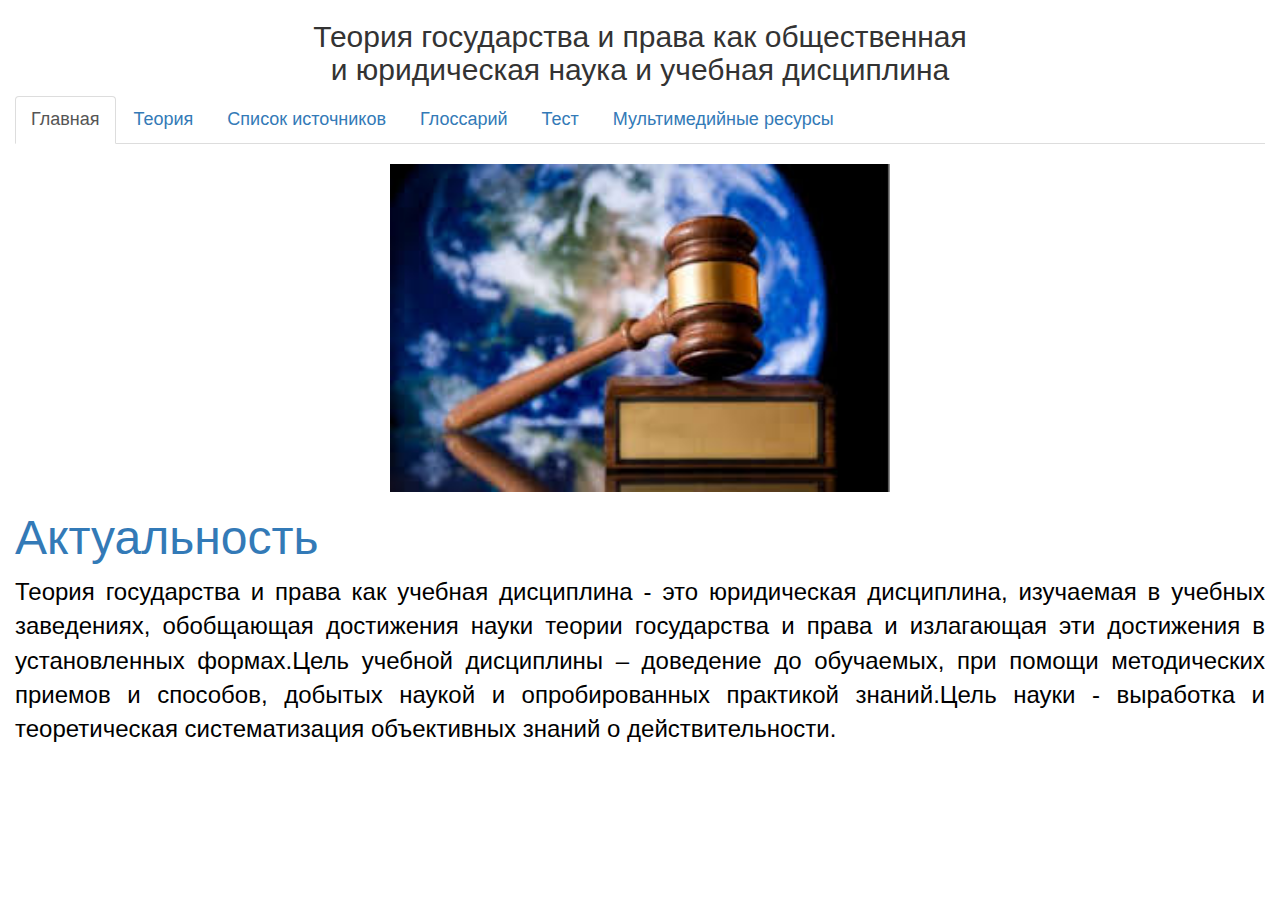
<file: index.html>
﻿<html>
<head>

	<title>Заголовок</title> 

	<link rel="stylesheet" href="assets/bootstrap.min.css">
	<link rel="stylesheet" href="assets/main.css">

</head>
<body bgcolor="#FFFAFA">

<h2 align="center">Теория государства и права как общественная 
<br>и юридическая наука и учебная дисциплина</h2>

<ul class="nav nav-tabs">
	<li class="active"><a href="index.html">Главная</a></li>
	<li><a href="teoria.html">Теория</a></li>
	<li><a href="spisoc-istochnikov.html">Список источников</a></li>
	<li><a href="glossari.html">Глоссарий</a></li>
	<li><a href="test.html">Тест</a></li>
	<li><a href="media.html">Мультимедийные ресурсы</a></li>
</ul>

<br/>

<div align="center">
	<img src="assets/image.jpg" width="40%">
</div>

<p><font size=7 color="#337ab7"><h3>Актуальность</h3></font></p>

<p><font size=5 color="Black">Теория государства и права как учебная дисциплина - это  юридическая дисциплина, изучаемая в  учебных заведениях, обобщающая достижения науки теории государства и права и излагающая эти достижения в установленных формах.Цель учебной дисциплины – доведение до обучаемых, при помощи методических приемов и способов, добытых наукой и опробированных практикой знаний.Цель науки - выработка и теоретическая систематизация объективных знаний о действительности.</font></p></blockquote>

</body>

</html>
</file>
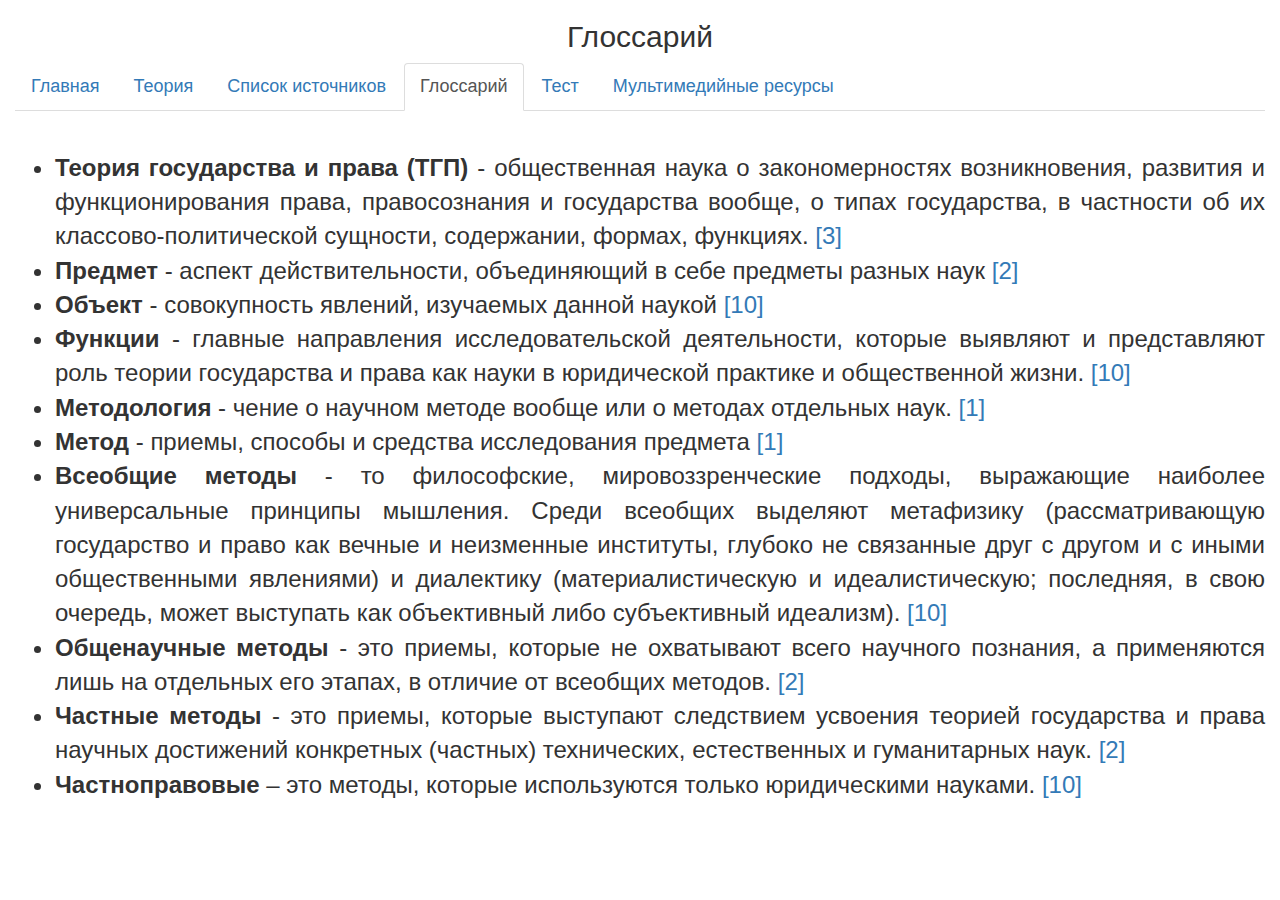
<file: glossari.html>
﻿<html>

<head>
	<title>Заголовок</title> 

	<link rel="stylesheet" href="assets/bootstrap.min.css">
	<link rel="stylesheet" href="assets/main.css">
</head>

<body bgcolor="#FFFAFA">

<h2 align="center">Глоссарий</h2>

<ul class="nav nav-tabs">
	<li><a href="index.html">Главная</a></li>
	<li><a href="teoria.html">Теория</a></li>
	<li><a href="spisoc-istochnikov.html">Список источников</a></li>
	<li class="active"><a href="glossari.html">Глоссарий</a></li>
	<li><a href="test.html">Тест</a></li>
	<li><a href="media.html">Мультимедийные ресурсы</a></li>
</ul>

<br/>

<br/>
<font size="5">

<ul>
<li><b>Теория государства и права (ТГП)</b> - общественная наука о закономерностях возникновения, развития и функционирования права, правосознания и государства вообще, о типах государства, в частности об их классово-политической сущности, содержании, формах, функциях. <a href="http://biblioclub.ru/index.php?page=main_ub_red&needauth=1">[3]</a></li>
<li><b>Предмет</b> - аспект действительности, объединяющий в себе предметы разных наук <a href="spisoc-istochnikov.html">[2]</a></li>
<li><b>Объект</b> - совокупность явлений, изучаемых данной наукой <a href="spisoc-istochnikov.html">[10]</a></li>
<li><b>Функции</b> - главные направления исследовательской деятельности, которые выявляют и представляют роль теории государства и права как науки в юридической практике и общественной жизни. <a href="spisoc-istochnikov.html">[10]</a></li>
<li><b>Методология</b> - чение о научном методе вообще или о методах отдельных наук. <a href="spisoc-istochnikov.html">[1]</a></li>
<li><b>Метод</b> - приемы, способы и средства исследования предмета <a href="spisoc-istochnikov.html">[1]</a></li>
<li><b>Всеобщие методы</b> - то философские, мировоззренческие подходы, выражающие наиболее универсальные принципы мышления. Среди всеобщих выделяют метафизику (рассматривающую государство и право как вечные и неизменные институты, глубоко не связанные друг с другом и с иными общественными явлениями) и диалектику (материалистическую и идеалистическую; последняя, в свою очередь, может выступать как объективный либо субъективный идеализм). <a href="spisoc-istochnikov.html">[10]</a></li>
<li><b>Общенаучные методы</b> - это приемы, которые не охватывают всего научного познания, а применяются лишь на отдельных его этапах, в отличие от всеобщих методов. <a href="spisoc-istochnikov.html">[2]</a></li>
<li><b>Частные методы</b> - это приемы, которые выступают следствием усвоения теорией государства и права научных достижений конкретных (частных) технических, естественных и гуманитарных наук. <a href="spisoc-istochnikov.html">[2]</a></li>
<li><b>Частноправовые </b>– это методы, которые используются только юридическими науками. <a href="spisoc-istochnikov.html">[10]</a></li>
</ul>
</font>

</body>
</html>
</file>
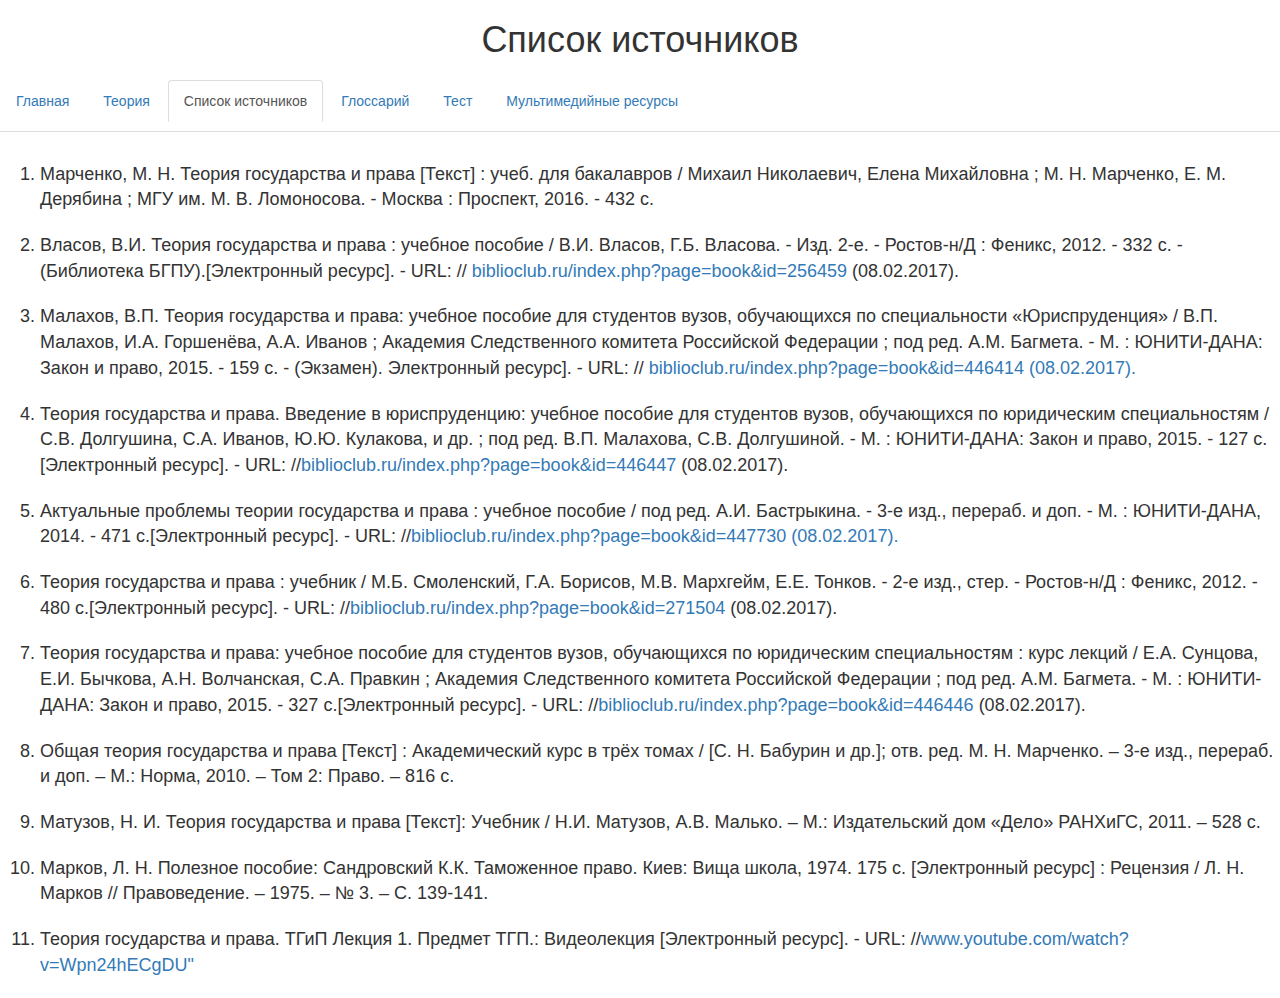
<file: spisoc-istochnikov.html>
﻿<html>
<head>
	<title>Заголовок</title>
	<link rel="stylesheet" href="assets/bootstrap.min.css">
	<style>
		li {
			padding: 10px 0;
		}
	</style>
</head>
<body bgcolor="#FFFAFA">
<h1 align="center">Список источников</h1>

<ul class="nav nav-tabs">
	<li><a href="index.html">Главная</a></li>
	<li><a href="teoria.html">Теория</a></li>
	<li class="active"><a href="spisoc-istochnikov.html">Список источников</a></li>
	<li><a href="glossari.html">Глоссарий</a></li>
	<li><a href="test.html">Тест</a></li>
	<li><a href="media.html">Мультимедийные ресурсы</a></li>
</ul>

<br/>

<font size=4>
<ol>
	<li>Марченко, М. Н. Теория государства и права [Текст] : учеб. для бакалавров / Михаил Николаевич, Елена Михайловна ; М. Н. Марченко, Е. М. Дерябина ; МГУ им. М. В. Ломоносова. - Москва : Проспект, 2016. - 432 с.
	<li>Власов, В.И. Теория государства и права : учебное пособие / В.И. Власов, Г.Б. Власова. - Изд. 2-е. - Ростов-н/Д : Феникс, 2012. - 332 с. - (Библиотека БГПУ).[Электронный ресурс]. - URL: // <a href="http://biblioclub.ru/index.php?page=book&id=256459">biblioclub.ru/index.php?page=book&id=256459 </a>(08.02.2017).
	<li>Малахов, В.П. Теория государства и права: учебное пособие для студентов вузов, обучающихся по специальности «Юриспруденция» / В.П. Малахов, И.А. Горшенёва, А.А. Иванов ; Академия Следственного комитета Российской Федерации ; под ред. А.М. Багмета. - М. : ЮНИТИ-ДАНА: Закон и право, 2015. - 159 с. - (Экзамен). Электронный ресурс]. - URL: //<a href="http://biblioclub.ru/index.php?page=book&id=446414 (08.02.2017)"> biblioclub.ru/index.php?page=book&id=446414 (08.02.2017).</a>
	<li>Теория государства и права. Введение в юриспруденцию: учебное пособие для студентов вузов, обучающихся по юридическим специальностям / С.В. Долгушина, С.А. Иванов, Ю.Ю. Кулакова,  и др. ; под ред. В.П. Малахова, С.В. Долгушиной. - М. : ЮНИТИ-ДАНА: Закон и право, 2015. - 127 с. [Электронный ресурс]. - URL: //<a href="http://biblioclub.ru/index.php?page=book&id=446447">biblioclub.ru/index.php?page=book&id=446447</a> (08.02.2017).
	<li>Актуальные проблемы теории государства и права : учебное пособие / под ред. А.И. Бастрыкина. - 3-е изд., перераб. и доп. - М. : ЮНИТИ-ДАНА, 2014. - 471 с.[Электронный ресурс]. - URL: //<a href="http://biblioclub.ru/index.php?page=book&id=447730 (08.02.2017)">biblioclub.ru/index.php?page=book&id=447730 (08.02.2017).</a>
	<li>Теория государства и права : учебник / М.Б. Смоленский, Г.А. Борисов, М.В. Мархгейм, Е.Е. Тонков. - 2-е изд., стер. - Ростов-н/Д : Феникс, 2012. - 480 с.[Электронный ресурс]. - URL: //<a href="http://biblioclub.ru/index.php?page=book&id=271504">biblioclub.ru/index.php?page=book&id=271504</a> (08.02.2017).
	<li>Теория государства и права: учебное пособие для студентов вузов, обучающихся по юридическим специальностям : курс лекций / Е.А. Сунцова, Е.И. Бычкова, А.Н. Волчанская, С.А. Правкин ; Академия Следственного комитета Российской Федерации ; под ред. А.М. Багмета. - М. : ЮНИТИ-ДАНА: Закон и право, 2015. - 327 с.[Электронный ресурс]. - URL: //<a href="http://biblioclub.ru/index.php?page=book&id=446446">biblioclub.ru/index.php?page=book&id=446446</a> (08.02.2017).
	<li>Общая теория государства и права [Текст] : Академический курс в трёх томах / [С. Н. Бабурин и др.]; отв. ред. М. Н. Марченко. – 3-е изд., перераб. и доп. – М.: Норма, 2010. – Том 2: Право. – 816 с.
	<li>Матузов, Н. И. Теория государства и права [Текст]: Учебник / Н.И. Матузов, А.В. Малько. – М.: Издательский дом «Дело» РАНХиГС, 2011. – 528 с.
	<li>Марков, Л. Н. Полезное пособие: Сандровский К.К. Таможенное право. Киев: Вища школа, 1974. 175 с. [Электронный ресурс] : Рецензия / Л. Н. Марков // Правоведение. – 1975. – № 3. – C. 139-141.
	<li>Теория государства и права. ТГиП Лекция 1. Предмет ТГП.: Видеолекция [Электронный ресурс]. - URL: //<a href="https://www.youtube.com/watch?v=Wpn24hECgDU">www.youtube.com/watch?v=Wpn24hECgDU"</a></li>
</ol>
</font>

</body>
</html>
</file>
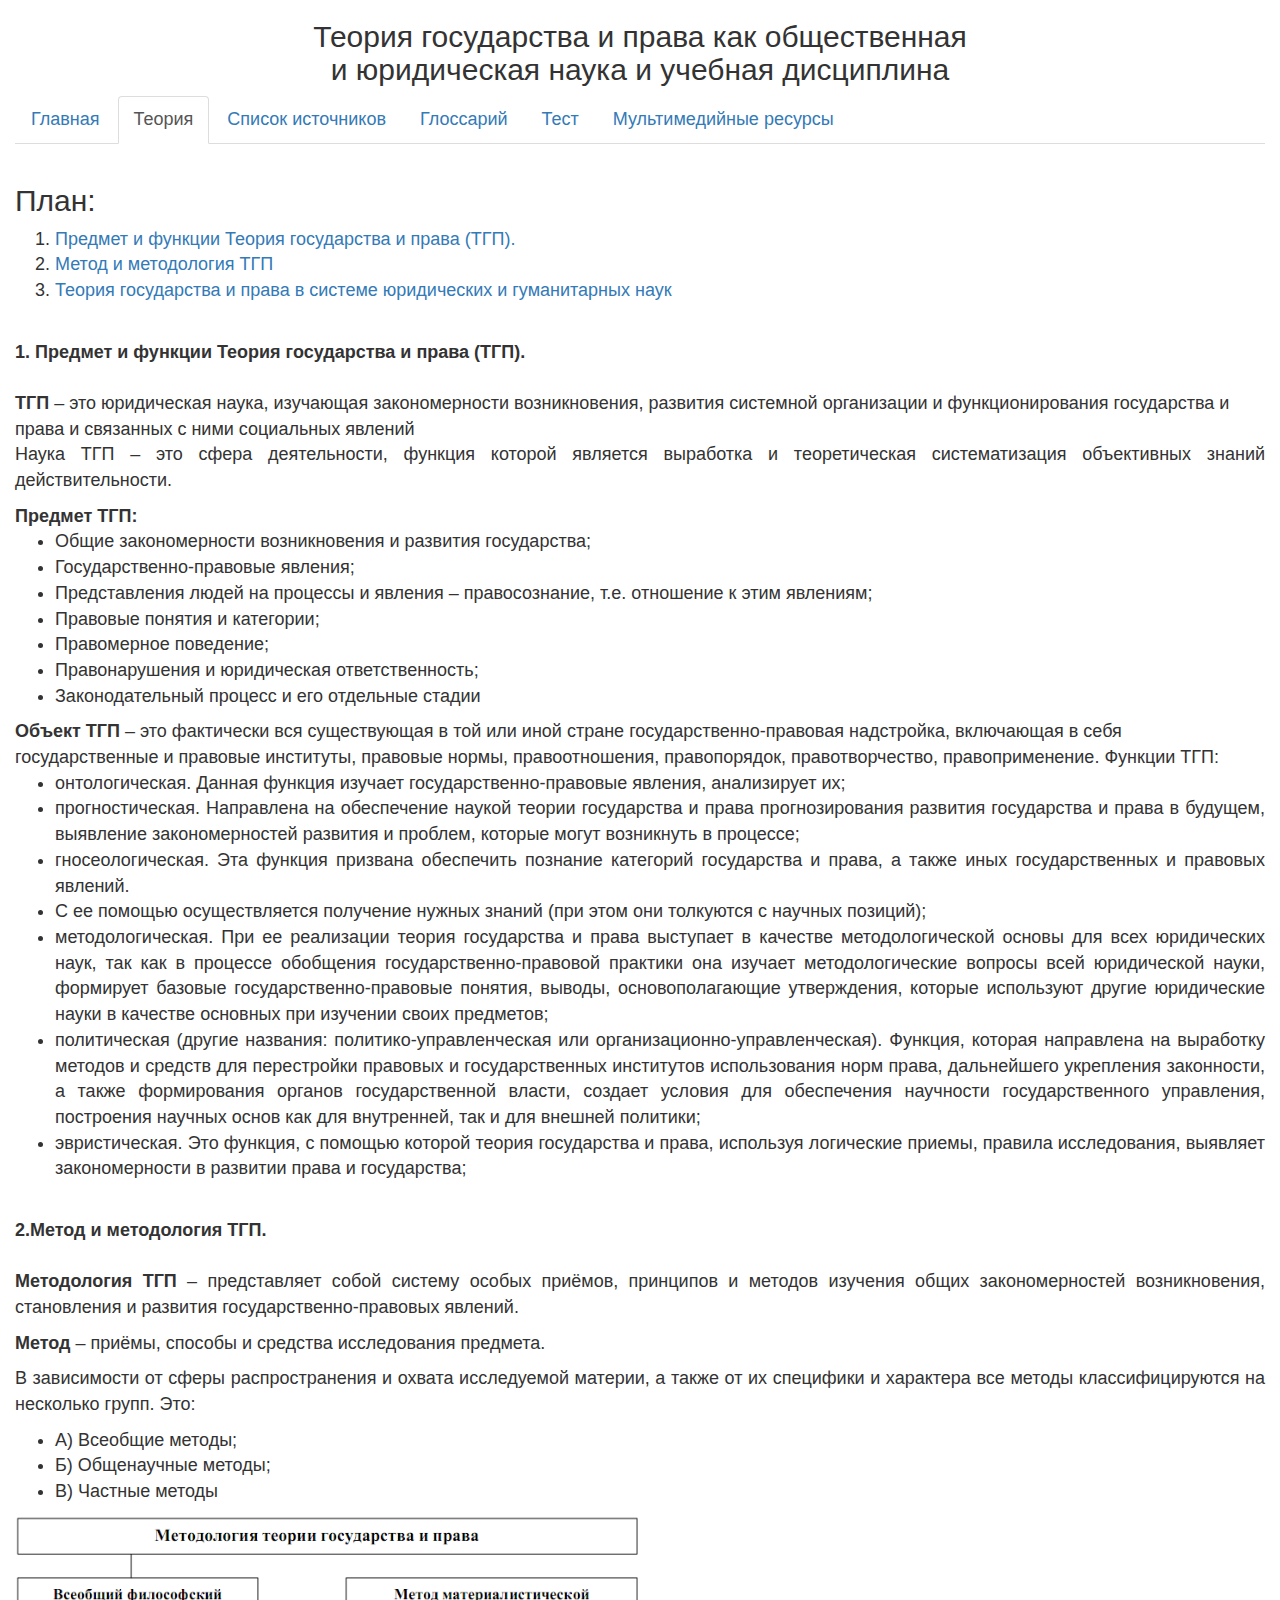
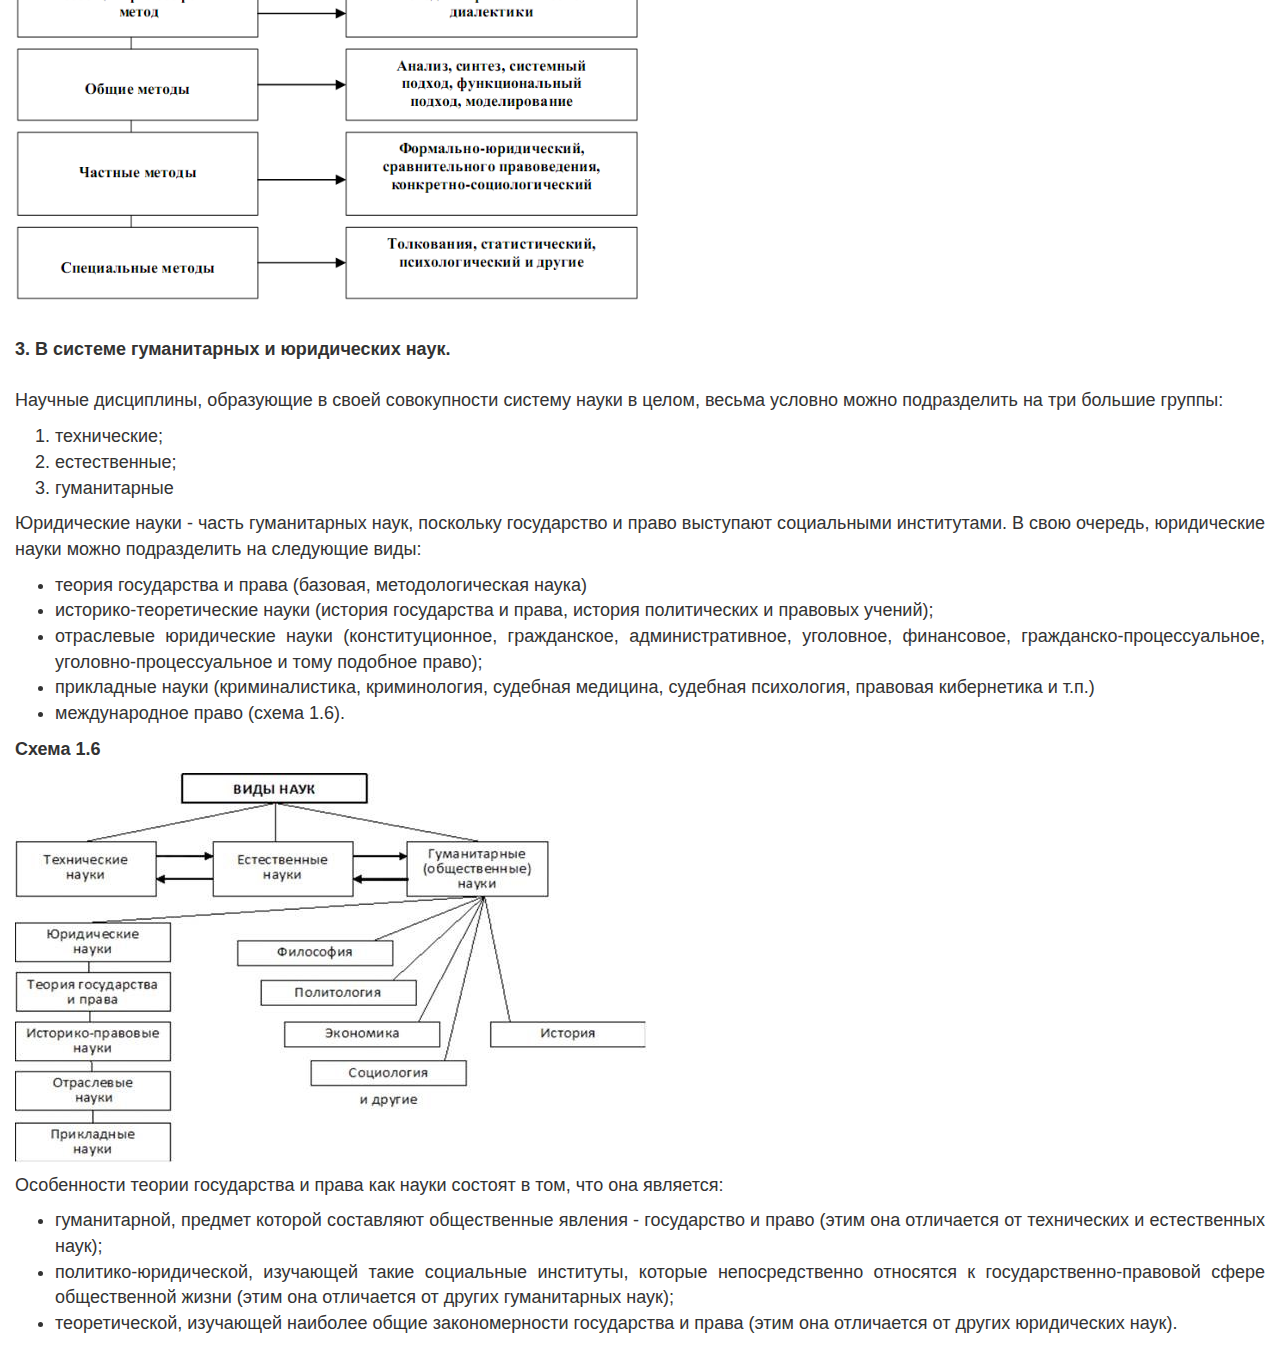
<file: teoria.html>
﻿<html>

<head>
	<title>Заголовок</title> 

	<link rel="stylesheet" href="assets/bootstrap.min.css">
	<link rel="stylesheet" href="assets/main.css">
	
</head>

<body bgcolor="#FFFAFA">

<h2 align="center">Теория государства и права как общественная 
<BR>и юридическая наука и учебная дисциплина</h2>

<ul class="nav nav-tabs">
	<li><a href="index.html">Главная</a></li>
	<li class="active"><a href="teoria.html">Теория</a></li>
	<li><a href="spisoc-istochnikov.html">Список источников</a></li>
	<li><a href="glossari.html">Глоссарий</a></li>
	<li><a href="test.html">Тест</a></li>
	<li><a href="media.html">Мультимедийные ресурсы</a></li>
</ul>

<br/>

<h2>План:</h2>

<font size="4">
<ol>
	<li><a href="#one">Предмет и функции Теория государства и права (ТГП).</a></li>
	<li><a href="#two">Метод и методология ТГП</a></li>
	<li><a href="#three">Теория государства и права в системе юридических и гуманитарных наук</a></li>
	
</ol>

<br>
<b>1. Предмет и функции Теория государства и права (ТГП).</b>
<br><br>
	<b>ТГП</b> – это юридическая наука, изучающая закономерности возникновения, развития системной организации и функционирования государства и права и связанных с ними социальных явлений

<p>Наука ТГП – это сфера деятельности, функция которой является выработка и теоретическая систематизация объективных знаний действительности.</p>

	<b>Предмет ТГП:</b>
	<ul>
		<li>Общие закономерности возникновения и развития государства;</li>
		<li>Государственно-правовые явления;</li>
		<li>Представления людей на процессы и явления – правосознание, т.е. отношение к этим явлениям;</li>
		<li>Правовые понятия и категории;</li>
		<li>Правомерное поведение;</li>
		<li>Правонарушения и юридическая ответственность;</li>
		<li>Законодательный процесс и его отдельные стадии</li>
	</ul>

<b>Объект ТГП</b> – это фактически вся существующая в той или иной стране государственно-правовая надстройка, включающая в себя государственные и правовые институты, правовые нормы, правоотношения, правопорядок, правотворчество, правоприменение.
	Функции ТГП:
	<ul>
<li>онтологическая. Данная функция изучает государственно-правовые явления, анализирует их;
<li>прогностическая. Направлена на обеспечение наукой теории государства и права прогнозирования развития государства и права в будущем, выявление закономерностей развития и проблем, которые могут возникнуть в процессе;
<li>гносеологическая. Эта функция призвана обеспечить познание категорий государства и права, а также иных государственных и правовых явлений.
<li>С ее помощью осуществляется получение нужных знаний (при этом они толкуются с научных позиций);
<li>методологическая. При ее реализации теория государства и права выступает в качестве методологической основы для всех юридических наук, так как в процессе обобщения государственно-правовой практики она изучает методологические вопросы всей юридической науки, формирует базовые государственно-правовые понятия, выводы, основополагающие утверждения, которые используют другие юридические науки в качестве основных при изучении своих предметов;
<li>политическая (другие названия: политико-управленческая или организационно-управленческая). Функция, которая направлена на выработку методов и средств для перестройки правовых и государственных институтов использования норм права, дальнейшего укрепления законности, а также формирования органов государственной власти, создает условия для обеспечения научности государственного управления, построения научных основ как для внутренней, так и для внешней политики;
<li>эвристическая. Это функция, с помощью которой теория государства и права, используя логические приемы, правила исследования, выявляет закономерности в развитии права и государства;
	</ul>

	<br>
<b>2.Метод и методология ТГП.</b>
	<br><br>

	<p><b>Методология ТГП</b> – представляет собой систему особых приёмов, принципов и методов изучения общих закономерностей возникновения, становления и развития государственно-правовых явлений.</p>
	<p><b>Метод</b> – приёмы, способы и средства исследования предмета.</p>
	<p>В зависимости от сферы распространения и охвата исследуемой материи, а также от их специфики и характера все методы классифицируются на несколько групп. Это:</p>

	<ul>
	<li>А) Всеобщие методы;</li>
	<li>Б) Общенаучные методы;</li>
	<li>В) Частные методы</li>
	</ul>


	<p align="center">
	<img src="assets/image_3.png"  width="50%">
</p>
<br>

<b>3. В системе гуманитарных и юридических наук.</b>

	<br><br>

	<p>Научные дисциплины, образующие в своей совокупности систему науки в целом, весьма условно можно подразделить на три большие группы:</p>
	<ol>
	<li>технические;</li>
	<li>естественные;</li>
	<li>гуманитарные</li>
	</ol>

	<p>Юридические науки - часть гуманитарных наук, поскольку государство и право выступают социальными институтами. В свою очередь, юридические науки можно подразделить на следующие виды:</p>
	<ul>
	<li>теория государства и права (базовая, методологическая наука)</li>
	<li>историко-теоретические науки (история государства и права, история политических и правовых учений);</li>
	<li>отраслевые юридические науки (конституционное, гражданское, административное, уголовное, финансовое, гражданско-процессуальное, уголовно-процессуальное и тому подобное право);</li>
	<li>прикладные науки (криминалистика, криминология, судебная медицина, судебная психология, правовая кибернетика и т.п.)</li>
	<li>международное право
	(схема 1.6).</li>
	</ul>

	<p><b>Схема 1.6</b></p>

	<p><img src="assets/scheme.jpg" /></p>

	<p>Особенности теории государства и права как науки состоят в том, что она является:</p>
	<ul>
	<li>гуманитарной, предмет которой составляют общественные явления - государство и право (этим она отличается от технических и естественных наук);</li>
	<li>политико-юридической, изучающей такие социальные институты, которые непосредственно относятся к государственно-правовой сфере общественной жизни (этим она отличается от других гуманитарных наук);</li>
	<li>теоретической, изучающей наиболее общие закономерности государства и права (этим она отличается от других юридических наук).</li>
	</ul>


</font>

</body>

</html>
</file>
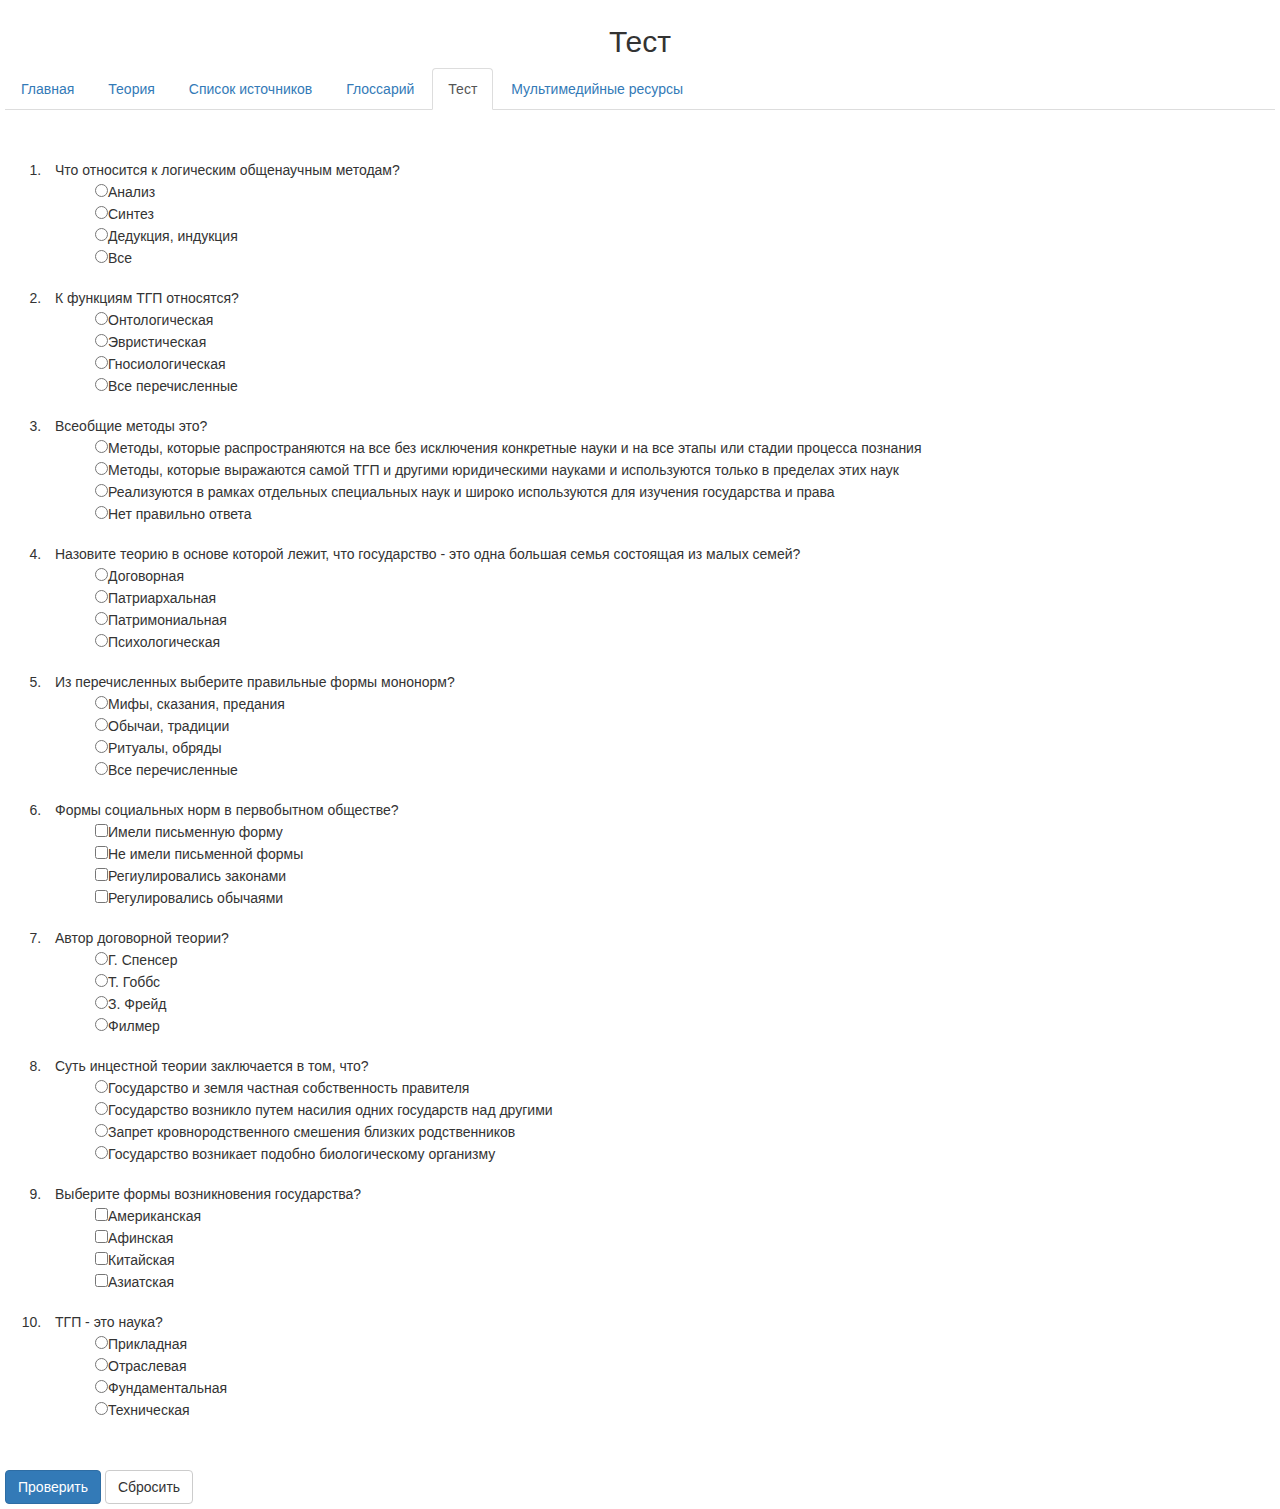
<file: test.html>
﻿<!DOCTYPE html>
<html lang="en">
<head>
    <meta charset="UTF-8">
    <link rel="stylesheet" href="assets/bootstrap.min.css">
    <style>
        body {
            padding: 5px;
        }
        #data {
            padding: 20px 0;
        }
        #data ul li {
            list-style-type: none;
        }
        #data ol > li {
            padding: 10px;
        }
    </style>
</head>
<body>

<h2 align="center">Тест</h2>

<ul class="nav nav-tabs">
    <li><a href="index.html">Главная</a></li>
    <li><a href="teoria.html">Теория</a></li>
    <li><a href="spisoc-istochnikov.html">Список источников</a></li>
    <li><a href="glossari.html">Глоссарий</a></li>
    <li class="active"><a href="test.html">Тест</a></li>
    <li><a href="media.html">Мультимедийные ресурсы</a></li>
</ul>

<br/>

<div id="data"></div>
<p id="result" class="bg-primary"></p>

<button id="checkButton" class="btn btn-primary">Проверить</button>
<button id="resetButton" class="btn btn-default">Сбросить</button>

<script src="assets/test.js"></script>

</body>
</html>
</file>
<file: assets/main.css>
body {
	padding: 0 15px;
}

p {
	text-align: justify;
}

li {
	text-align: justify;
}

.nav {
    font-size: 18px;
}
</file>
